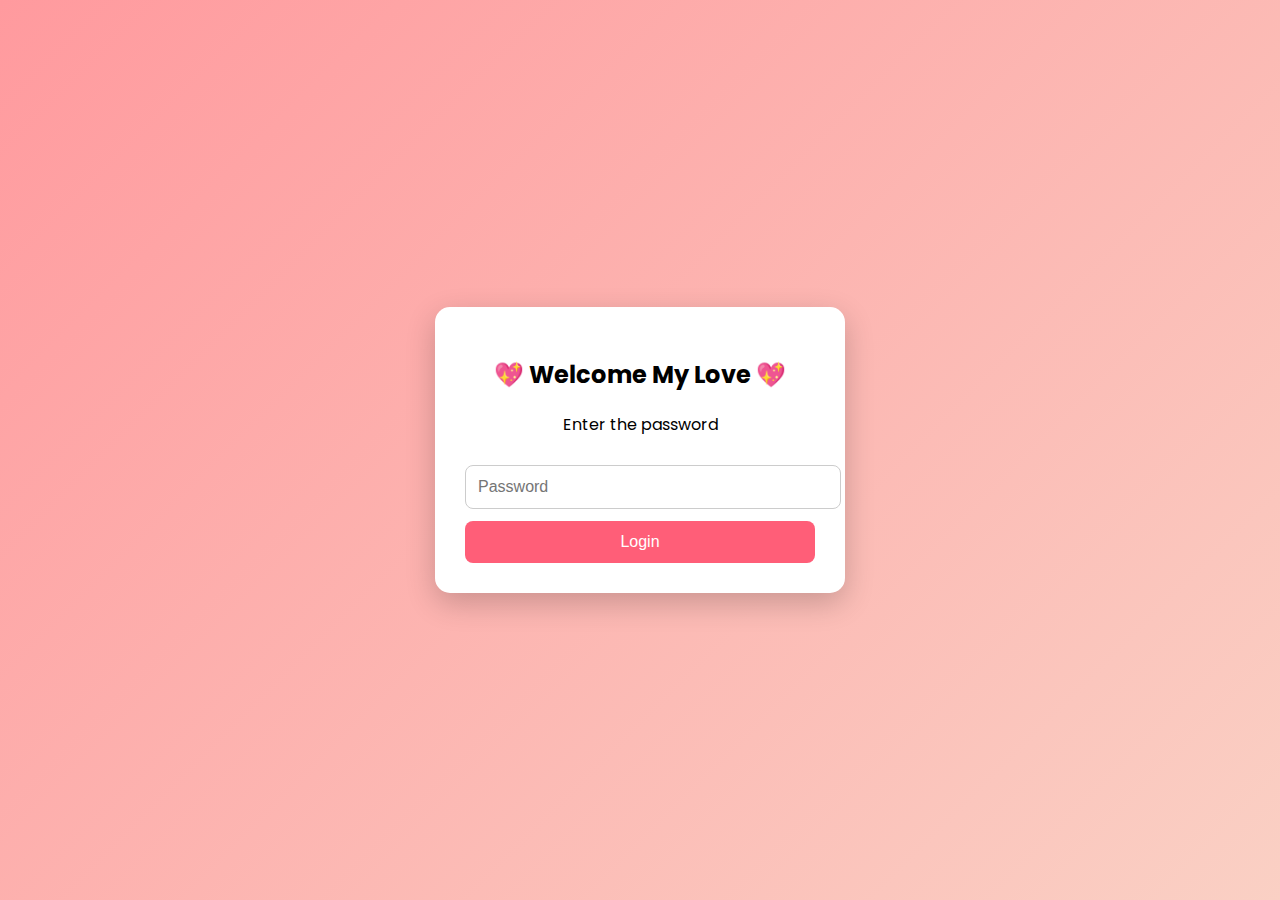
<file: index.html>
<!DOCTYPE html>
<html lang="en">
<head>
  <meta charset="UTF-8" />
  <meta name="viewport" content="width=device-width, initial-scale=1.0" />
  <title> Happy Valentine's Day My Love💕</title>

  <!-- Google Fonts -->
  <link href="https://fonts.googleapis.com/css2?family=Great+Vibes&family=Poppins:wght@300;400;500&display=swap" rel="stylesheet">

  <link rel="stylesheet" href="style.css">
 
</head>
<body>

<!-- LOGIN PROTECTION -->
<script>
  if (localStorage.getItem("isLoggedIn") !== "true") {
    window.location.href = "login.html";
  }
</script>

<!-- FLOATING HEARTS -->
<div id="hearts-container"></div>

<!-- HERO SECTION (POSTER STYLE WITH CARD) -->
<section class="hero">
  <div class="hero-card">
    <h1>Happy Monthsarry  <br>& <br>
      Happy<br>
      Valentine’s<br>
      Day
    </h1>

    <h2 class="subtitle">
      My Love <span class="sparkle">💖</span>
    </h2>

    <p class="names">Cara Rae</p>
  </div>
</section>


<!-- LOVE LETTER -->
<section class="letter">
  <div class="letter-card">
    <h3>My Love Letter 💌</h3>
    <p>
      Happy Monthsarry & Happy Valentine’s Day, my love. Thank you for choosing me and staying with me for six wonderful years. 
      I promise to keep choosing you every single day. You’ve seen me at my best and at my worst, and you never gave up on us. 
     
    </p>
    <p>
      Your love gives me strength and peace at the same time. I am so lucky to call you mine.
    </p>
    <p class="signature">Forever yours ❤️</p>
  </div>
</section>

  <section class="letter">
  <div class="letter-card">
    <h3>My Love Letter 💌</h3>
    <p>
     Six years with you feels like both a lifetime and a blink of an eye. You have been my safe place through every storm and every success. 
      I’m so grateful that I get to love you. You make ordinary days feel special just by being in them. Your support and patience mean more to me than words can say. 
      I can’t imagine this journey without you.
    </p>
    <p class="signature">Forever yours ❤️</p>
  </div>
</section>
  <section class="letter">
  <div class="letter-card">
    <h3>My Love Letter 💌</h3>
    <p>
     Six years ago, I found my forever in you. You’ve been my constant, my comfort, and my greatest blessing.
      I’m so thankful that this love is ours. We’ve grown so much together through time and challenges. Our story is my favorite story to tell. 
      I look forward to a lifetime of love with you.
    </p>
    <p class="signature">Forever yours ❤️</p>
  </div>
</section>
  <section class="letter">
  <div class="letter-card">
    <h3>My Love Letter 💌</h3>
    <p>
    To the person I’m loving right now,
You never have to doubt my feelings because my love is meant only for you. With each passing day, what I feel for you becomes stronger and deeper. 
      You are the quiet happiness in my heart and the reason I smile without anyone noticing. 
      Whatever happens in life, I will always be here for you.
    </p>
    <p class="signature">Forever yours ❤️</p>
  </div>
</section>
  <section class="letter">
  <div class="letter-card">
    <h3>My Love Letter 💌</h3>
    <p>
   Once again Happy Monthsarry & Happy Valentine’s Day to the one who holds my heart. Every year with you makes my love deeper and stronger.
      I can’t wait to create more memories with you. 
      Thank you for loving me in ways I never knew I needed.
      You make my world brighter with your presence.
      I will always choose you, no matter what. 
      I love you always and Forever love2 nku.

    </p>
    <p class="signature">Forever yours ❤️</p>
  </div>
</section>
  <!-- OUR MEMORIES -->
<section class="memories">
  <h3>Our Memories 📸</h3>

  <div class="memories-grid">
    <img src="FB_IMG_1106179251465803678.jpg" alt="Memory 9">
    <img src="FB_IMG_881118096679610566.jpg" alt="Memory 2">
    <img src="FB_IMG_2150351896980132374.jpg" alt="Memory 3">
    <img src="FB_IMG_5625271173516069039.jpg" alt="Memory 4">
   <img src="FB_IMG_2095206126127247247.jpg" alt="Memory 5">
    <img src="FB_IMG_3230360136427413316.jpg" alt="Memory 6">
    <img src="FB_IMG_7132474038973745974.jpg" alt="Memory 7">
     <img src="FB_IMG_974527664074568502.jpg" alt="Memory 8">
          <img src="FB_IMG_6319696638516247747.jpg" alt="Memory 1">
        <img src="FB_IMG_1183276128974824709.jpg" alt="Memory 10">
         <img src="FB_IMG_1393926239092152966.jpg" alt="Memory 11">
         <img src="FB_IMG_3158711261523924442.jpg" alt="Memory 12">
         <img src="FB_IMG_4064533846733229827.jpg" alt="Memory 13">
         <img src="FB_IMG_409268896916444435.jpg" alt="Memory 14">
         <img src="FB_IMG_4726739407319560890.jpg" alt="Memory 15">
     <img src="FB_IMG_7685670361727914318.jpg" alt="Memory 16">
         <img src="FB_IMG_7140025870118663906.jpg" alt="Memory 17">
         <img src="FB_IMG_7340233875153701028.jpg" alt="Memory 18">
         <img src="FB_IMG_6901925078098053475.jpg" alt="Memory 19">







  </div>
</section>
<!-- OUR VIDEO MEMORY -->
<section class="memories">
  <h3>Our Video Memory 🎥</h3>

  <div class="video-container">
    <video controls muted playsinline>
      <source src="https://raw.githubusercontent.com/callino11/jenrarae/main/Messenger_creation_4E905DD6-2F71-41C1-A3D8-AEA82B1610B7.mp4" type="video/mp4">
    </video>
  </div>

  <div class="video-container">
    <video controls muted playsinline>
      <source src="https://raw.githubusercontent.com/callino11/jenrarae/main/FB_VID_6591979465211900329.mp4" type="video/mp4">
    </video>
  </div>

  <div class="video-container">
    <video controls muted playsinline>
      <source src="https://raw.githubusercontent.com/callino11/jenrarae/main/FB_VID_4249990302443810337.mp4" type="video/mp4">
    </video>
  </div>

  <div class="video-container">
    <video controls muted playsinline>
      <source src="https://raw.githubusercontent.com/callino11/jenrarae/main/FB_VID_7591065250016369488.mp4" type="video/mp4">
    </video>
  </div>

  <div class="video-container">
    <video controls muted playsinline>
      <source src="https://raw.githubusercontent.com/callino11/jenrarae/main/FB_VID_7624516040207513189.mp4" type="video/mp4">
    </video>
  </div>
</section>




<!-- MUSIC -->
<div class="music-player">
  <button id="music-btn">▶ Play Music</button>
</div>

<!-- FOOTER -->
<footer>
  <p>Made with endless love 💕</p>
  <button onclick="logout()">Logout</button>
</footer>

<!-- YOUTUBE MUSIC -->
<iframe
  id="yt-music"
  width="1"
  height="1"
  src="https://www.youtube.com/embed/KrvzDsiBgn4?enablejsapi=1&autoplay=0&mute=1"
  frameborder="0"
  allow="autoplay"
  style="display:none;"
></iframe>

<script src="script.js"></script>
</body>
</html>
</file>
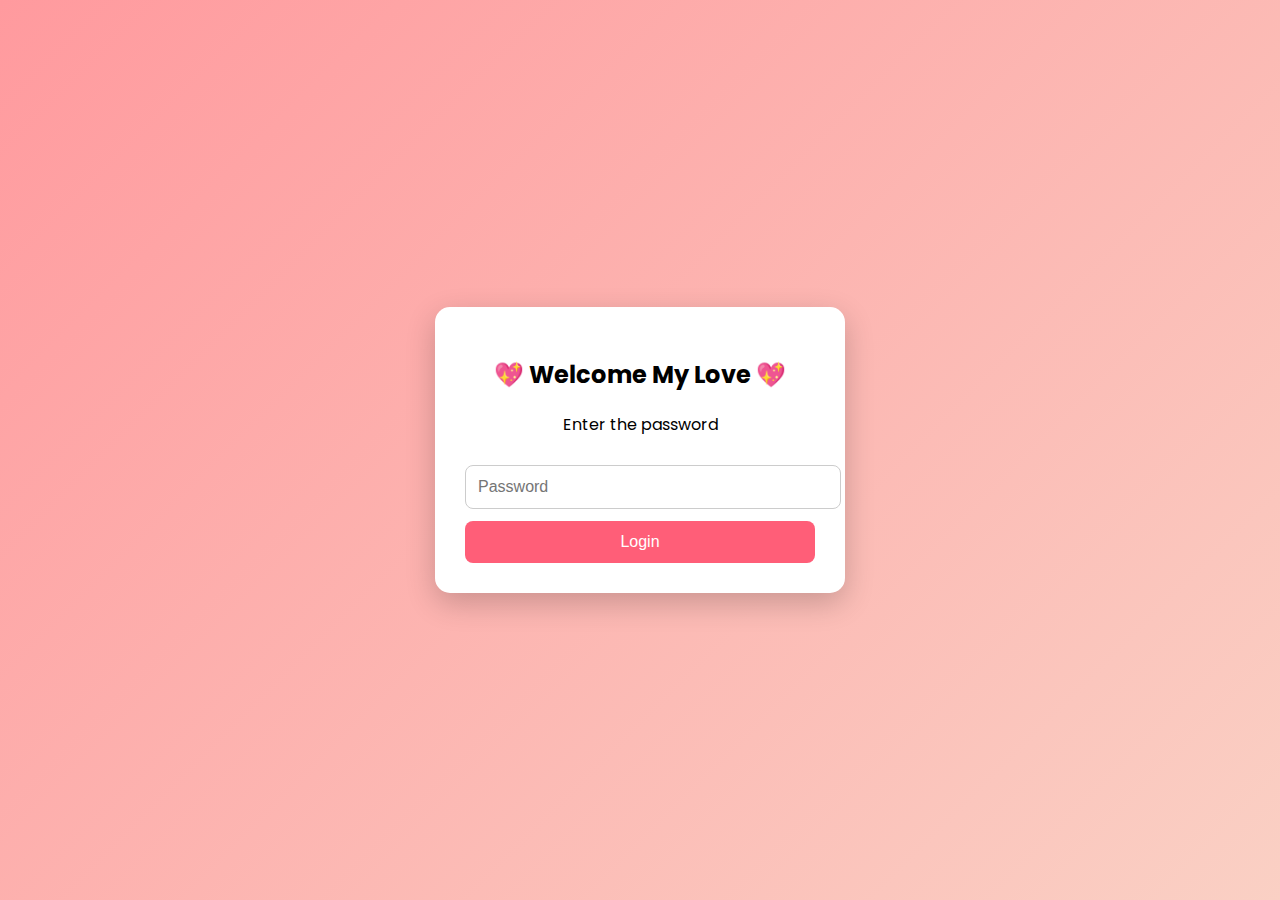
<file: login.html>
<!DOCTYPE html>
<html lang="en">
<head>
  <meta charset="UTF-8">
  <title>Login 💖</title>
  <meta name="viewport" content="width=device-width, initial-scale=1.0">

  <link href="https://fonts.googleapis.com/css2?family=Poppins:wght@300;400;500&display=swap" rel="stylesheet">

  <style>
    body {
      font-family: 'Poppins', sans-serif;
      background: linear-gradient(135deg, #ff9a9e, #fad0c4);
      display: flex;
      justify-content: center;
      align-items: center;
      height: 100vh;
      margin: 0;
    }

    .login-box {
      background: white;
      padding: 30px;
      border-radius: 15px;
      text-align: center;
      width: 90%;
      max-width: 350px;
      box-shadow: 0 10px 30px rgba(0,0,0,0.2);
    }

    input {
      width: 100%;
      padding: 12px;
      margin: 12px 0;
      border-radius: 8px;
      border: 1px solid #ccc;
      font-size: 16px;
    }

    button {
      width: 100%;
      padding: 12px;
      background: #ff5e78;
      color: white;
      border: none;
      border-radius: 8px;
      font-size: 16px;
      cursor: pointer;
    }

    button:hover {
      background: #ff3f5e;
    }

    .error {
      color: red;
      margin-top: 10px;
      display: none;
    }
  </style>
</head>
<body>

  <div class="login-box">
    <h2>💖 Welcome My Love 💖</h2>
    <p>Enter the password</p>

    <input type="password" id="password" placeholder="Password">
    <button onclick="login()">Login</button>

    <p class="error" id="error">Wrong password 💔</p>
  </div>

  <script src="login.js"></script>
</body>
</html>
</file>
<file: style.css>
:root {
  --primary-pink: #ff5e78;
  --primary-pink-hover: #ff3f5f;
}
body {
  margin: 0;
  font-family: 'Poppins', sans-serif;

  background-size:  ;
  color: #000;
  text-align: center;
}

/* ===============================
   FLOATING HEARTS
================================ */
#hearts-container {
    position: fixed;
  inset: 0;
  pointer-events: none;
  z-index: 999;
}

.heart {
  position: absolute;
  bottom: -20px;
  font-size: 22px;
  animation: floatUp linear forwards;
}

@keyframes floatUp {
  from {
    transform: translateY(0);
    opacity: 1;
  }
  to {
    transform: translateY(-100vh);
    opacity: 0;
  }
}

/* ===============================
   HERO SECTION
================================ */
.hero {
  min-height: 50vh;
  background: linear-gradient(180deg, #ffc1c8, #ffe9ed);
  display: flex;
  justify-content: center;
  align-items: center;
  padding: 40px 20px;
  position: relative;
  z-index: 1;
}

/* ===============================
   HERO LETTER CARD
================================ */


/* HERO TEXT */
.hero h1 {
font-family: 'Great Vibes', cursive;
  font-size: clamp(4.5rem, 9vw, 14rem);
  line-height: 1.1;
  margin-bottom: 10px;
}

.subtitle {
  font-size: 1.4rem;
  margin-bottom: 10px;
}

.names {
  font-family: 'Great Vibes', cursive;
  font-size: 2.6rem;
  margin-top: 8px;
}

/* ===============================
   LOVE LETTER SECTION
================================ */
.letter {
  padding: 80px 20px;
  display: flex;
  justify-content: center;
  background: #fff0f3;
}

.letter-card {
  background: #ffffff;
  max-width: 720px;
  width: 100%;
  padding: 45px 40px;
  border-radius: 30px;
  box-shadow: 0 20px 45px rgba(0,0,0,0.18);
  position: relative;
  backdrop-filter: blur(4px);
}

.letter-card::before {
  content: "💌";
  position: absolute;
  top: -22px;
  left: 50%;
  transform: translateX(-50%);
  background: #ff5e78;
  width: 50px;
  height: 50px;
  border-radius: 50%;
  display: flex;
  align-items: center;
  justify-content: center;
  font-size: 22px;
  color: #fff;
}

.letter-card h3 {
  margin-top: 28px;
  margin-bottom: 22px;
  font-size: 1.7rem;
}

.letter-card p {
  line-height: 1.8;
  font-size: 1.05rem;
  margin-bottom: 18px;
}

.signature {
  text-align: right;
  font-style: italic;
  font-weight: 500;
}

/* ===============================
   OUR MEMORIES
================================ */
.memories {
  padding: 80px 20px;
  background: #fff6f8;
}

.memories h3 {
  font-size: 1.8rem;
  margin-bottom: 40px;
}

.memories-grid {
  display: grid;
  grid-template-columns: repeat(auto-fit, minmax(160px, 1fr));
  gap: 22px;
  max-width: 780px;
  margin: 0 auto;
}

.memories-grid img {
  width: 100%;
  max-width: 200px;
  margin: auto;
  border-radius: 20px;
  box-shadow: 0 15px 30px rgba(0,0,0,0.18);
  transition: transform 0.35s ease, box-shadow 0.35s ease;
}

.memories-grid img:hover {
  transform: translateY(-6px) scale(1.05);
  box-shadow: 0 22px 45px rgba(0,0,0,0.28);
}

/* ===============================
   MUSIC PLAYER
================================ */
.music-player {
  padding: 50px 0;
}

.music-player button {
  padding: 14px 34px;
  border-radius: 50px;
  color: #fff;
  border: none;
  font-size: 1rem;
  cursor: pointer;
  box-shadow: 0 8px 20px rgba(0,0,0,0.2);
  transition: transform 0.25s ease, background 0.25s ease;
  background: var(--primary-pink);
}

.music-player button:hover {
  background: var(--primary-pink-hover);
  transform: scale(1.08);
}

/* ===============================
   FOOTER
================================ */
footer {
  padding: 35px 20px;
  background: #ffdde3;
}

footer button {
  margin-top: 12px;
  padding: 10px 24px;
  border-radius: 25px;
  background: var(--primary-pink);
  color: #fff;
  border: none;
  cursor: pointer;
  transition: transform 0.25s ease, background 0.25s ease;
}

footer button:hover {
  background: var(--primary-pink-hover);
  transform: scale(1.05);
}

/* ===============================
   MOBILE TWEAKS
================================ */
@media (max-width: 480px) {
  .hero-card {
    padding: 38px 26px;
  }

  .names {
    font-size: 2.3rem;
  }

  .letter-card {
    padding: 32px 24px;
  }
}

.hero {
  min-height: 90vh;
  background: #fff0f3; /* SAME as .letter section */
  display: flex;
  justify-content: center;
  align-items: center;
  padding: 40px 20px;
  position: relative;
  z-index: 1;
}
</file>
